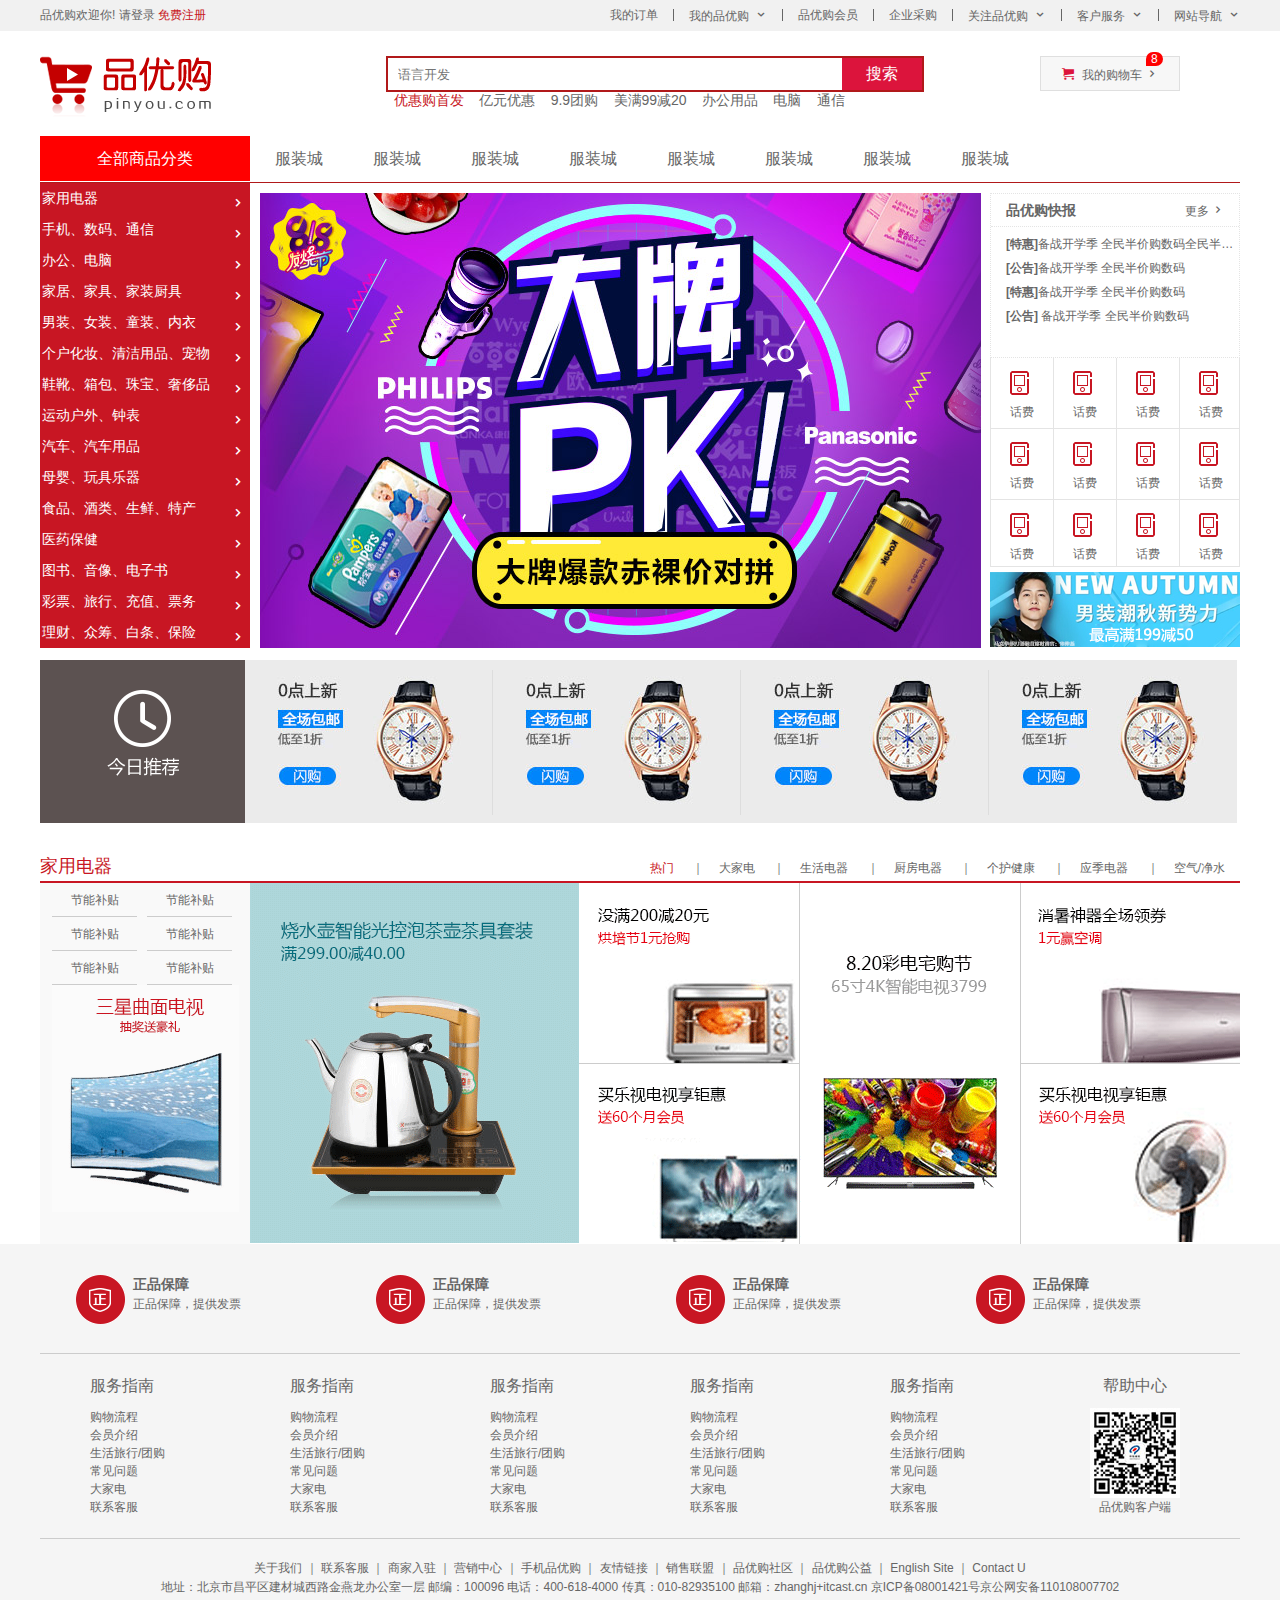
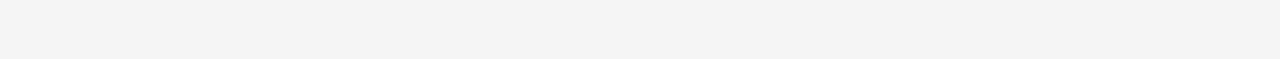
<file: index.html>
<!DOCTYPE html>
<html lang="en">
<head>
    <meta charset="UTF-8">
    <meta http-equiv="X-UA-Compatible" content="IE=edge">
    <meta name="viewport" content="width=device-width, initial-scale=1.0">
    <title>品优购商城-综合网购首选-正品低价、品质保障、配送及时、轻松购物</title>
    <!-- 网站说明 -->
    <meta name="description" content="品优购商城-专业的综合网上购物商城，销售家电、数码通讯、电脑、家居百货、服装服饰、母婴、图书、食品等数万个品牌优质商品，便捷、诚信的服务，为您提供愉悦的网上购物体验！" />
    <!-- 关键字 -->
    <meta name="keywords" content="网上购物、网上商城、手机、笔记本、电脑，MP3，CD,VCD,DV,相机，数码，配件，手表，存储卡，京东" /> 

    <!-- 饮用favicon图标，在head标签内 -->
    <!-- 这个图标一般放在网站的根目录下面 -->
    <link rel="shortcut icon" href="./bitbug_favicon.ico">
    <!-- 引入初始化样式文件 -->
    <link rel="stylesheet" href="css/base.css">
    <!-- 引入我们的公共样式文件 -->
    <link rel="stylesheet" href="css/common.css">
    <!-- 引入页面main部分的样式 ,首页专有的css文件-->
    <link rel="stylesheet" href="css/index.css">
</head>
<body>
    <!-- 快捷导航模块start -->
    <section class="shortcut">
        <div class="w">
            <div class="fl">
                <ul>
                    <li>品优购欢迎你!&nbsp;</li>
                    <li><a href="#">请登录</a>&nbsp;<a href="register.html" class="style_red">免费注册</a></li>
                </ul>
            </div>
            <div class="fr">
                <ul>
                    <li>我的订单</li>
                    <li></li>
                    <li class="arrow-icon">我的品优购</li>
                    <li></li>
                    <li>品优购会员</li>
                    <li></li>
                    <li>企业采购</li>
                    <li></li>
                    <li class="arrow-icon">关注品优购</li>
                    <li></li>
                    <li class="arrow-icon">客户服务</li>
                    <li></li>
                    <li class="arrow-icon">网站导航</li>

                </ul>
            </div>
        </div>
    </section>
     <!-- 快捷导航模块end -->
    <!-- header头部模块start -->
    <header class="header w">
        <!-- logo模块 -->
        <div class="logo">
            <h1>
                <a href="index.html" title="品优购商城">
                    品优购商城
                </a>
            </h1>
            <!-- <img src="images/logo.png" alt=""> -->
        </div>
        <!-- 搜索模块 -->
        <div class="search">
            <input type="search" name="" id="" placeholder="语言开发">
            <button>搜索</button>
                <!-- hotword模块 -->
            <div class="hotwords">
                <a href="#" class="style_red">优惠购首发</a>
                <a href="#">亿元优惠</a>
                <a href="#">9.9团购</a>
                <a href="#">美满99减20</a>
                <a href="#">办公用品</a>
                <a href="#">电脑</a>
                <a href="#">通信</a>
            </div>
        </div>
        <!-- 购物车模块 -->
        <div class="shopcar">
            我的购物车
            <i class="count">8</i>
        </div>
    </header>
    <!-- header头部模块end -->
    <!-- nav导航模块start -->
    <nav class="nav w">
        <div class="dropdown ">
            <div class="dt">全部商品分类</div>
            <div class="dd">
                <ul>
                    <li><a href="#">家用电器</a></li>
                    <li><a href="list.html">手机、</a><a href="#">数码、</a><a href="#">通信</a></li>
                    <li><a href="#">办公、</a><a href="#">电脑</a></li>
                    <li><a href="#">家居、</a><a href="#">家具、</a><a href="#">家装</a><a href="#">厨具</a></li>
                    <li><a href="#">男装、</a><a href="#">女装、</a><a href="#">童装、</a><a href="#">内衣</a></li>
                    <li><a href="#">个户化妆、</a><a href="#">清洁用品、</a><a href="#">宠物</a></li>
                    <li><a href="#">鞋靴、</a><a href="#">箱包、</a><a href="#">珠宝、</a><a href="#">奢侈品</a></li>
                    <li><a href="#">运动户外、</a><a href="#">钟表</a></li>
                    <li><a href="#">汽车、</a><a href="#">汽车用品</a></li>
                    <li><a href="#">母婴、</a><a href="#">玩具乐器</a></li>
                    <li><a href="#">食品、</a><a href="#">酒类、</a><a href="#">生鲜、</a><a href="#">特产</a></li>
                    <li><a href="#">医药保健</a></li>
                    <li><a href="#">图书、</a><a href="#">音像、</a><a href="#">电子书</a></li>
                    <li><a href="#">彩票、</a><a href="#">旅行、</a><a href="#">充值、</a><a href="#">票务</a></li>
                    <li><a href="#">理财、</a><a href="#">众筹、</a><a href="#">白条、</a><a href="#">保险</a></li>
                </ul>
            </div>
        </div>
        <div class="navitems">
            <ul>
                <li><a href="#">服装城</a></li>
                <li><a href="#">服装城</a></li>
                <li><a href="#">服装城</a></li>
                <li><a href="#">服装城</a></li>
                <li><a href="#">服装城</a></li>
                <li><a href="#">服装城</a></li>
                <li><a href="#">服装城</a></li>
                <li><a href="#">服装城</a></li>
            </ul>
        </div>
    </nav>
    <!-- nav导航模块end -->

    <!-- 网站的main主体部分 start-->
    <div class="w">
        <div class="main">
            <div class="focus">
                <ul>
                    <li>
                        <img src="upload/focus1.png" alt="">
                    </li>
                </ul>
            </div>
            <div class="newsflash">
                <div class="news">
                        <div class="news-hd">
                            <h5>品优购快报</h5>
                            <a href="#" class="more">更多</a>
                        </div>
                        <div class="news-bd">
                            <ul>
                                <li><a href="#"><strong>[特惠]</strong>备战开学季 全民半价购数码全民半价购数码全民半价购数码全民半价购数码</a></li>
                                <li><a href="#"><strong>[公告]</strong>备战开学季 全民半价购数码</a></li>
                                <li><a href="#"><strong>[特惠]</strong>备战开学季 全民半价购数码</a></li>
                                <li><a href="#"><strong>[公告]</strong> 备战开学季 全民半价购数码</a></li>
                            </ul>
                        </div>
                </div>
                <div class="lifeservice">
                    <ul>
                        <li>
                            <i></i>
                            <p>话费</p>
                        </li>
                        <li>
                            <i></i>
                            <p>话费</p>
                        </li>
                        <li>
                            <i></i>
                            <p>话费</p>
                        </li>
                        <li>
                            <i></i>
                            <p>话费</p>
                        </li>
                        <li>
                            <i></i>
                            <p>话费</p>
                        </li>
                        <li>
                            <i></i>
                            <p>话费</p>
                        </li>
                        <li>
                            <i></i>
                            <p>话费</p>
                        </li>
                        <li>
                            <i></i>
                            <p>话费</p>
                        </li>
                        <li>
                            <i></i>
                            <p>话费</p>
                        </li>
                        <li>
                            <i></i>
                            <p>话费</p>
                        </li>
                        <li>
                            <i></i>
                            <p>话费</p>
                        </li>
                        <li>
                            <i></i>
                            <p>话费</p>
                        </li>
                    </ul>
                </div>
                <div class="bargain">
                    <img src="upload/bargain.png" alt="">
                </div>
            </div>
        </div>
    </div>
    <!-- 网站的main主体部分 end-->
    <!-- 推荐模块start -->
    <div class="recom w">
        <div class="recom-hd">
            <img src="images/recom.png" alt="">
        </div>
        <div class="recom-bd">
            <ul>
                <li>
                    <img src="upload/recom_03.jpg" alt="">
                </li>
                <li>
                    <img src="upload/recom_03.jpg" alt="">
                </li>
                <li>
                    <img src="upload/recom_03.jpg" alt="">
                </li>
                <li>
                    <img src="upload/recom_03.jpg" alt="">
                </li>
            </ul>
        </div>
    </div>
    <!-- 推荐模块end -->

    <!-- 楼层区域的制作start -->
    <div class="floor">
        <!-- 1楼家用电器楼层 -->
        <div class="w jiandian">
            <div class="box-hd">
                <h3>家用电器</h3>
                <div class="table_list">
                    <ul>
                        <li><a href="#" class="style_red">热门</a> ｜ </li>
                        <li><a href="#">大家电</a> ｜ </li>
                        <li><a href="#">生活电器</a> ｜ </li>
                        <li><a href="#">厨房电器</a> ｜ </li>
                        <li><a href="#">个护健康</a> ｜ </li>
                        <li><a href="#">应季电器</a> ｜ </li>
                        <li><a href="#">空气/净水</a></li>
                    </ul>
                </div>
            </div>
            
            <div class="box-bd">
                <div class="table_content">
                    <div class="table_list_item">
                        <div class="col_210">
                            <ul>
                                <li><a href="#">节能补贴</a></li>
                                <li><a href="#">节能补贴</a></li>
                                <li><a href="#">节能补贴</a></li>
                                <li><a href="#">节能补贴</a></li>
                                <li><a href="#">节能补贴</a></li>
                                <li><a href="#">节能补贴</a></li>
                            </ul>
                            <a href="#">
                                <img src="upload/floor-1-1.png" alt="">
                            </a>
                        </div>
                        <div class="col_329">
                            <a href="#">
                                <img src="upload/floor-1-b01.png" alt="">
                            </a>
                        </div>
                        <div class="col_221">
                            <a href="#" class="bb">
                                <img src="upload/floor-1-2.png" alt="">
                            </a>
                            <a href="#">
                                <img src="upload/floor-1-3.png" alt="">
                            </a>
                        </div>
                        <div class="col_221">
                            <a href="#">
                                <img src="upload/floor-1-4.png" alt="">
                            </a>
                        </div>
                        <div class="col_219">
                            <a href="#" class="bb">
                                <img src="upload/floor-1-5.png" alt="">
                            </a>
                            <a href="#">
                                <img src="upload/floor-1-6.png" alt="">
                            </a>
                        </div>
                    </div>
                </div>
            </div>
        </div>
    </div>
    <!-- 楼层区域的制作end -->




    <!-- 底部模块的制作start -->
    <footer class="footer">
        <div class="w">
            <div class="mod_service">
                <ul>
                    <li>
                        <h5></h5>
                        <div class="service_txt">
                            <h4>正品保障</h4>
                            <p>正品保障，提供发票</p>
                        </div>
                    </li>
                    <li>
                        <h5></h5>
                        <div class="service_txt">
                            <h4>正品保障</h4>
                            <p>正品保障，提供发票</p>
                        </div>
                    </li>
                    <li>
                        <h5></h5>
                        <div class="service_txt">
                            <h4>正品保障</h4>
                            <p>正品保障，提供发票</p>
                        </div>
                    </li>
                    <li>
                        <h5></h5>
                        <div class="service_txt">
                            <h4>正品保障</h4>
                            <p>正品保障，提供发票</p>
                        </div>
                    </li>
                </ul>
            </div>
            <div class="mod_help">
                <dl>
                    <dt>服务指南</dt>
                    <dd><a href="#">购物流程</a></dd>
                    <dd><a href="#">会员介绍</a></dd>
                    <dd><a href="#">生活旅行/团购</a></dd>
                    <dd><a href="#">常见问题</a></dd>
                    <dd><a href="#">大家电</a></dd>
                    <dd><a href="#">联系客服</a></dd>
                </dl>
                <dl>
                    <dt>服务指南</dt>
                    <dd><a href="#">购物流程</a></dd>
                    <dd><a href="#">会员介绍</a></dd>
                    <dd><a href="#">生活旅行/团购</a></dd>
                    <dd><a href="#">常见问题</a></dd>
                    <dd><a href="#">大家电</a></dd>
                    <dd><a href="#">联系客服</a></dd>
                </dl>
                <dl>
                    <dt>服务指南</dt>
                    <dd><a href="#">购物流程</a></dd>
                    <dd><a href="#">会员介绍</a></dd>
                    <dd><a href="#">生活旅行/团购</a></dd>
                    <dd><a href="#">常见问题</a></dd>
                    <dd><a href="#">大家电</a></dd>
                    <dd><a href="#">联系客服</a></dd>
                </dl>
                <dl>
                    <dt>服务指南</dt>
                    <dd><a href="#">购物流程</a></dd>
                    <dd><a href="#">会员介绍</a></dd>
                    <dd><a href="#">生活旅行/团购</a></dd>
                    <dd><a href="#">常见问题</a></dd>
                    <dd><a href="#">大家电</a></dd>
                    <dd><a href="#">联系客服</a></dd>
                </dl>
                <dl>
                    <dt>服务指南</dt>
                    <dd><a href="#">购物流程</a></dd>
                    <dd><a href="#">会员介绍</a></dd>
                    <dd><a href="#">生活旅行/团购</a></dd>
                    <dd><a href="#">常见问题</a></dd>
                    <dd><a href="#">大家电</a></dd>
                    <dd><a href="#">联系客服</a></dd>
                </dl>
                <dl>
                    <dt>帮助中心</dt>
                    <dd>
                        <img src="images/wx_cz.jpg" alt="">
                        品优购客户端
                    </dd>
                    
                </dl>
            </div>
            <div class="mod_copyright">
                <div class="link">
                    <a href="#">关于我们</a> ｜
                    <a href="#">联系客服</a> ｜
                    <a href="#">商家入驻</a> ｜
                    <a href="#">营销中心</a> ｜
                    <a href="#">手机品优购</a> ｜
                    <a href="#">友情链接</a> ｜
                    <a href="#">销售联盟</a> ｜
                    <a href="#">品优购社区</a> ｜
                    <a href="#">品优购公益</a> ｜
                    <a href="#">English Site</a> ｜
                    <a href="#">Contact U</a>
                   
                </div>
                <div class="copyright">
                    地址：北京市昌平区建材城西路金燕龙办公室一层 邮编：100096 电话：400-618-4000
                传真：010-82935100 邮箱：zhanghj+itcast.cn
                京ICP备08001421号京公网安备110108007702
                </div>
                
            </div>
        </div>
    </footer>
    <!-- 底部模块的制作end -->

</body>
</html>
</file>
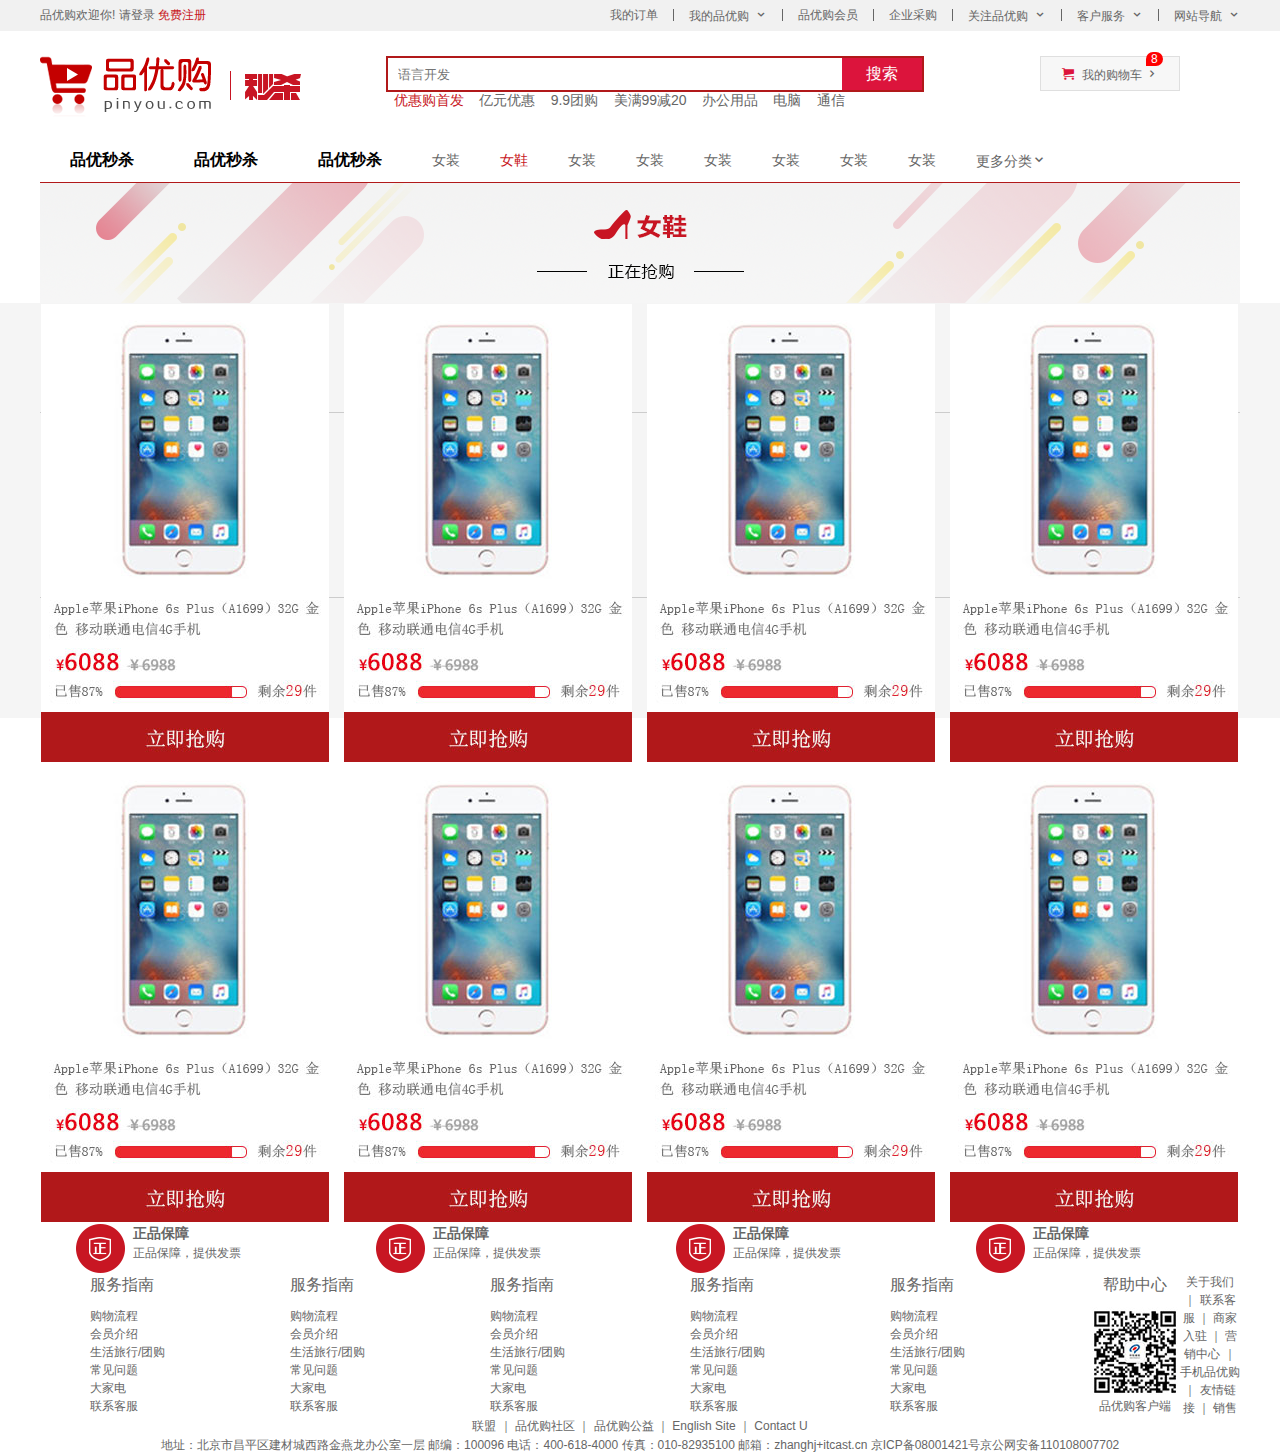
<file: list.html>
<!DOCTYPE html>
<html lang="en">

<head>
    <meta charset="UTF-8">
    <meta http-equiv="X-UA-Compatible" content="IE=edge">
    <meta name="viewport" content="width=device-width, initial-scale=1.0">
    <title>列表页</title>
    <link rel="stylesheet" href="css/base.css">
    <link rel="stylesheet" href="css/common.css">
        <!-- 列表页专有的css ,写在下面会把上面的样式给层叠掉-->
    <link rel="stylesheet" href="css/list.css">
</head>

<body>
    <!-- 快捷导航模块start -->
    <section class="shortcut">
        <div class="w">
            <div class="fl">
                <ul>
                    <li>品优购欢迎你!&nbsp;</li>
                    <li><a href="#">请登录</a>&nbsp;<a href="#" class="style_red">免费注册</a></li>
                </ul>
            </div>
            <div class="fr">
                <ul>
                    <li>我的订单</li>
                    <li></li>
                    <li class="arrow-icon">我的品优购</li>
                    <li></li>
                    <li>品优购会员</li>
                    <li></li>
                    <li>企业采购</li>
                    <li></li>
                    <li class="arrow-icon">关注品优购</li>
                    <li></li>
                    <li class="arrow-icon">客户服务</li>
                    <li></li>
                    <li class="arrow-icon">网站导航</li>

                </ul>
            </div>
        </div>
    </section>
    <!-- 快捷导航模块end -->
    <!-- header头部模块start -->
    <header class="header w">
        <!-- logo模块 -->
        <div class="logo">
            <h1>
                <a href="index.html" title="品优购商城">
                    品优购商城
                </a>
            </h1>
            <!-- <img src="images/logo.png" alt=""> -->
        </div>
        <!-- 列表页的秒杀模块 -->
        <div class="sk">
            <img src="images/sk.png" alt="">
        </div>
        <!-- 搜索模块 -->
        <div class="search">
            <input type="search" name="" id="" placeholder="语言开发">
            <button>搜索</button>
            <!-- hotword模块 -->
            <div class="hotwords">
                <a href="#" class="style_red">优惠购首发</a>
                <a href="#">亿元优惠</a>
                <a href="#">9.9团购</a>
                <a href="#">美满99减20</a>
                <a href="#">办公用品</a>
                <a href="#">电脑</a>
                <a href="#">通信</a>
            </div>
        </div>
        <!-- 购物车模块 -->
        <div class="shopcar">
            我的购物车
            <i class="count">8</i>
        </div>
    </header>
    <!-- header头部模块end -->
    <!-- nav导航模块start -->
    <nav class="nav w">
        <div class="sk_list">
            <ul>
                <li><a href="#">品优秒杀</a></li>
                <li><a href="#">品优秒杀</a></li>
                <li><a href="#">品优秒杀</a></li>
            </ul>
        </div>
        <div class="sk_con">
            <ul class="clearfix">
                <li><a href="#">女装</a></li>
                <li><a href="#" class="style_red">女鞋</a></li>
                <li><a href="#">女装</a></li>
                <li><a href="#">女装</a></li>
                <li><a href="#">女装</a></li>
                <li><a href="#">女装</a></li>
                <li><a href="#">女装</a></li>
                <li><a href="#">女装</a></li>
                <li><a href="#">更多分类</a></li>
            </ul>
        </div>
    </nav>
    <!-- nav导航模块end -->

    <!-- 列表页的主体部分start -->
    <div class="w sk_container">
        <div class="sk_hd">
            <img src="upload/bg_03.png" alt="">
        </div>
        <div class="sk_bd">
            <ul>
                <li><img src="upload/list.jpg" alt=""></li>
                <li><img src="upload/list.jpg" alt=""></li>
                <li><img src="upload/list.jpg" alt=""></li>
                <li><img src="upload/list.jpg" alt=""></li>
                <li><img src="upload/list.jpg" alt=""></li>
                <li><img src="upload/list.jpg" alt=""></li>
                <li><img src="upload/list.jpg" alt=""></li>
                <li><img src="upload/list.jpg" alt=""></li>
            </ul>
        </div>
    </div>
    <!-- 列表页的主体部分end -->

    <!-- 底部模块的制作start -->
    <footer class="footer">
        <div class="w">
            <div class="mod_service">
                <ul>
                    <li>
                        <h5></h5>
                        <div class="service_txt">
                            <h4>正品保障</h4>
                            <p>正品保障，提供发票</p>
                        </div>
                    </li>
                    <li>
                        <h5></h5>
                        <div class="service_txt">
                            <h4>正品保障</h4>
                            <p>正品保障，提供发票</p>
                        </div>
                    </li>
                    <li>
                        <h5></h5>
                        <div class="service_txt">
                            <h4>正品保障</h4>
                            <p>正品保障，提供发票</p>
                        </div>
                    </li>
                    <li>
                        <h5></h5>
                        <div class="service_txt">
                            <h4>正品保障</h4>
                            <p>正品保障，提供发票</p>
                        </div>
                    </li>
                </ul>
            </div>
            <div class="mod_help">
                <dl>
                    <dt>服务指南</dt>
                    <dd><a href="#">购物流程</a></dd>
                    <dd><a href="#">会员介绍</a></dd>
                    <dd><a href="#">生活旅行/团购</a></dd>
                    <dd><a href="#">常见问题</a></dd>
                    <dd><a href="#">大家电</a></dd>
                    <dd><a href="#">联系客服</a></dd>
                </dl>
                <dl>
                    <dt>服务指南</dt>
                    <dd><a href="#">购物流程</a></dd>
                    <dd><a href="#">会员介绍</a></dd>
                    <dd><a href="#">生活旅行/团购</a></dd>
                    <dd><a href="#">常见问题</a></dd>
                    <dd><a href="#">大家电</a></dd>
                    <dd><a href="#">联系客服</a></dd>
                </dl>
                <dl>
                    <dt>服务指南</dt>
                    <dd><a href="#">购物流程</a></dd>
                    <dd><a href="#">会员介绍</a></dd>
                    <dd><a href="#">生活旅行/团购</a></dd>
                    <dd><a href="#">常见问题</a></dd>
                    <dd><a href="#">大家电</a></dd>
                    <dd><a href="#">联系客服</a></dd>
                </dl>
                <dl>
                    <dt>服务指南</dt>
                    <dd><a href="#">购物流程</a></dd>
                    <dd><a href="#">会员介绍</a></dd>
                    <dd><a href="#">生活旅行/团购</a></dd>
                    <dd><a href="#">常见问题</a></dd>
                    <dd><a href="#">大家电</a></dd>
                    <dd><a href="#">联系客服</a></dd>
                </dl>
                <dl>
                    <dt>服务指南</dt>
                    <dd><a href="#">购物流程</a></dd>
                    <dd><a href="#">会员介绍</a></dd>
                    <dd><a href="#">生活旅行/团购</a></dd>
                    <dd><a href="#">常见问题</a></dd>
                    <dd><a href="#">大家电</a></dd>
                    <dd><a href="#">联系客服</a></dd>
                </dl>
                <dl>
                    <dt>帮助中心</dt>
                    <dd>
                        <img src="images/wx_cz.jpg" alt="">
                        品优购客户端
                    </dd>

                </dl>
            </div>
            <div class="mod_copyright">
                <div class="link">
                    <a href="#">关于我们</a> ｜
                    <a href="#">联系客服</a> ｜
                    <a href="#">商家入驻</a> ｜
                    <a href="#">营销中心</a> ｜
                    <a href="#">手机品优购</a> ｜
                    <a href="#">友情链接</a> ｜
                    <a href="#">销售联盟</a> ｜
                    <a href="#">品优购社区</a> ｜
                    <a href="#">品优购公益</a> ｜
                    <a href="#">English Site</a> ｜
                    <a href="#">Contact U</a>

                </div>
                <div class="copyright">
                    地址：北京市昌平区建材城西路金燕龙办公室一层 邮编：100096 电话：400-618-4000
                    传真：010-82935100 邮箱：zhanghj+itcast.cn
                    京ICP备08001421号京公网安备110108007702
                </div>

            </div>
        </div>
    </footer>
    <!-- 底部模块的制作end -->
</body>

</html>
</file>
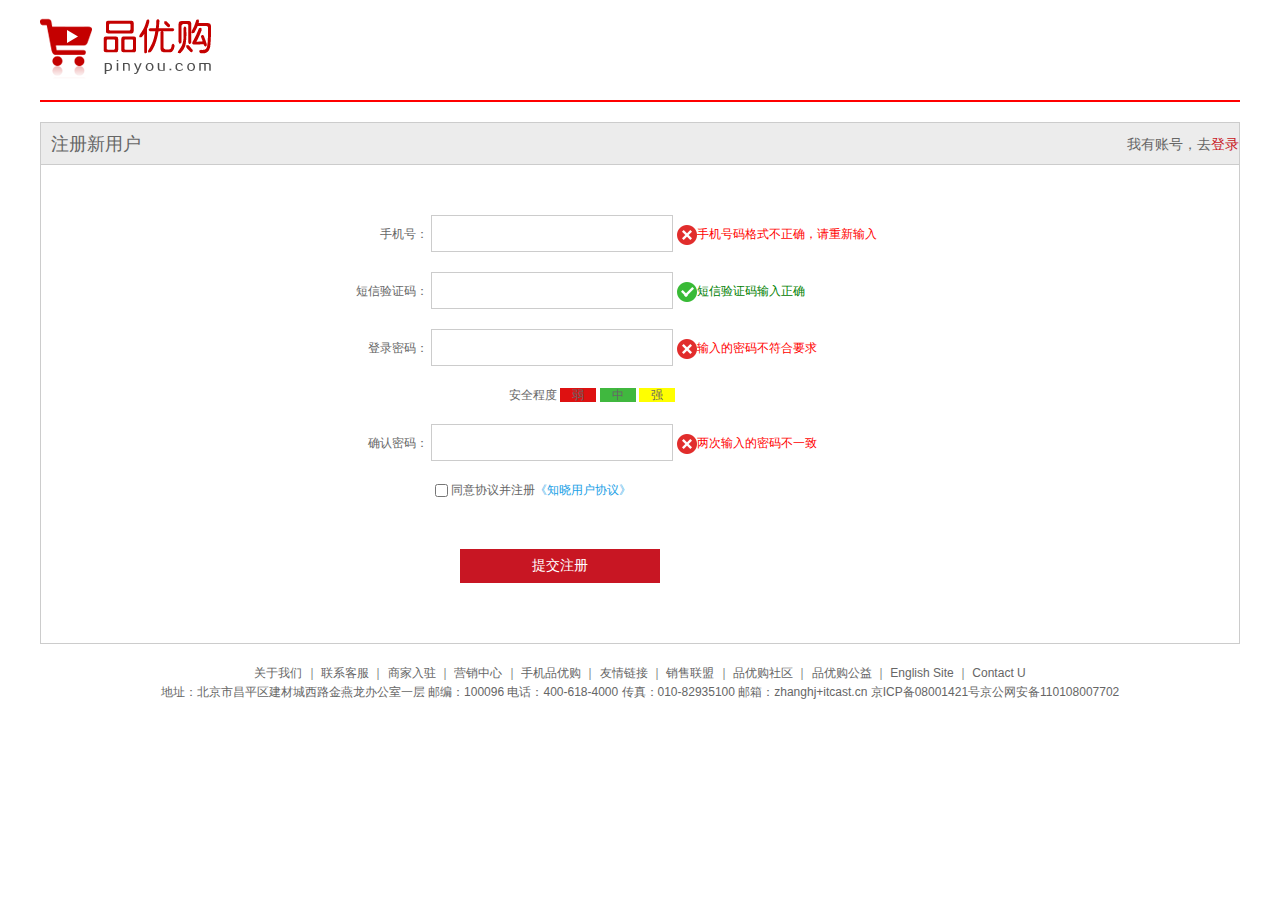
<file: register.html>
<!DOCTYPE html>
<html lang="en">
<head>
    <meta charset="UTF-8">
    <meta http-equiv="X-UA-Compatible" content="IE=edge">
    <meta name="viewport" content="width=device-width, initial-scale=1.0">
    <title>注册页面</title>
    <!-- 引入图标 -->
    <link rel="shortcut icon" href="./bitbug_favicon.ico">
    <!-- 引入初始化的css文件 -->
    <link rel="stylesheet" href="css/base.css">
    <!-- 引入字体的注册样式 -->
    <link rel="stylesheet" href="css/register.css">
</head>
<body>
    <div class="w">
       <header>
           <div class="logo">
               <a href="index.html"><img src="images/logo.png" alt=""></a>
  
           </div>
       </header>
       <div class="registerarea">
           <h3>
               注册新用户
               <div class="login">
                   我有账号，去<a href="register.html">登录</a>
               </div>
           </h3>
           <form action="">
            <div class="reg_form">
                <ul>
                    <li>
                        <label for="">手机号：</label>
                        <input type="text" class="inp">
                        <span class="error"><i class="error_icon"></i>手机号码格式不正确，请重新输入</span>
                    </li>
                    <li>
                     <label for="">短信验证码：</label>
                     <input type="text" class="inp">
                     <span class="success"><i class="success_icon"></i>短信验证码输入正确</span>
                 </li>
                 <li>
                     <label for="">登录密码：</label>
                     <input type="password" class="inp">
                     <span class="error"><i class="error_icon"></i>输入的密码不符合要求</span>
                 </li>
                 <li class="safe">
                     安全程度
                     <em class="ruo">弱</em>
                     <em class="zhong">中</em>
                     <em class="qiang">强</em>
 
                 </li>
                 <li>
                     <label for="">确认密码：</label>
                     <input type="password" class="inp">
                     <span class="error"><i class="error_icon"></i>两次输入的密码不一致</span>
                 </li>
                 <li class="agree">
                     <input type="checkbox" name="" id="">
                     同意协议并注册<a href="#">《知晓用户协议》</a>
                 </li>
                 <li><input type="submit" value="提交注册" class="btn"></li>
                </ul>
            </div>
           </form>
       </div>
       <footer>
        <div class="mod_copyright">
            <div class="link">
                <a href="#">关于我们</a> ｜
                <a href="#">联系客服</a> ｜
                <a href="#">商家入驻</a> ｜
                <a href="#">营销中心</a> ｜
                <a href="#">手机品优购</a> ｜
                <a href="#">友情链接</a> ｜
                <a href="#">销售联盟</a> ｜
                <a href="#">品优购社区</a> ｜
                <a href="#">品优购公益</a> ｜
                <a href="#">English Site</a> ｜
                <a href="#">Contact U</a>
               
            </div>
            <div class="copyright">
                地址：北京市昌平区建材城西路金燕龙办公室一层 邮编：100096 电话：400-618-4000
            传真：010-82935100 邮箱：zhanghj+itcast.cn
            京ICP备08001421号京公网安备110108007702
            </div>
            
        </div>
       </footer>
    </div>
</body>
</html>
</file>
<file: css/base.css>
/* 把我们所有标签的内外边距清零 */
* {
    margin: 0;
    padding: 0;
    /* css3盒子模型 */
    box-sizing: border-box;
}
/* em 和 i 斜体的文字不倾斜 */
em,
i {
    font-style: normal
}
/* 去掉li 的小圆点 */
li {
    list-style: none
}

img {
    /* border 0 照顾低版本浏览器 如果 图片外面包含了链接会有边框的问题 */
    border: 0;
    /* 取消图片底侧有空白缝隙的问题 */
    vertical-align: middle
}

button {
    /* 当我们鼠标经过button 按钮的时候，鼠标变成小手 */
    cursor: pointer
}

a {
    color: #666;
    text-decoration: none
}

a:hover {
    color: #c81623
}

button,
input {
    /* "\5B8B\4F53" 就是宋体的意思 这样浏览器兼容性比较好 */
    font-family: Microsoft YaHei, Heiti SC, tahoma, arial, Hiragino Sans GB, "\5B8B\4F53", sans-serif;
    /* 默认有灰色边框我们需要手动去掉 */
    border: 0; 
    outline: none;
}

body {
    /* CSS3 抗锯齿形 让文字显示的更加清晰 */
    -webkit-font-smoothing: antialiased;
    background-color: #fff;
    font: 12px/1.5 Microsoft YaHei, Heiti SC, tahoma, arial, Hiragino Sans GB, "\5B8B\4F53", sans-serif;
    color: #666
}

.hide,
.none {
    display: none
}
/* 清除浮动 */
.clearfix:after {
    visibility: hidden;
    clear: both;
    display: block;
    content: ".";
    height: 0
}

.clearfix {
    *zoom: 1
}
</file>
<file: css/common.css>
/* 声明字体图标 */
@font-face {
    font-family: 'icomoon';
    src:  url('../fonts/icomoon.eot?tomleg');
    src:  url('../fonts/icomoon.eot?tomleg#iefix') format('embedded-opentype'),
      url('../fonts/icomoon.ttf?tomleg') format('truetype'),
      url('../fonts/icomoon.woff?tomleg') format('woff'),
      url('../fonts/icomoon.svg?tomleg#icomoon') format('svg');
    font-weight: normal;
    font-style: normal;
    font-display: block;
  }
/* 版心 */
.w{
    width: 1200px;
    margin: 0 auto;
}
.shortcut{
    height: 31px;
    line-height: 31px;
    background-color: #f1f1f1;
}
.fl{
    float: left;
}
.fr{
    float: right;
}
.shortcut ul li{
    float: left;
}
.style_red{
    color: #c81623;
}
/* 选择所有偶数的小li */
.shortcut .fr ul li:nth-child(even){
    width: 1px;
    height: 12px;
    background-color:#666;
    /* 这个地方很巧妙呀 */
    margin: 9px 15px 0;
}

/* 伪元素也是一个盒子 */
.arrow-icon::after{
    content: '\e91e';
    font-family: 'icomoon';
    margin-left: 6px;
}
/* header头部制作 */

.header{
    position: relative;
    height: 105px;
    /* background-color:pink; */
}
.logo{
    position: absolute;
    top: 25px;
    width: 171px;
    height: 61px;
    /* background-color: blue; */

}
.logo a{
    display: block;
    width: 171px;
    height: 61px;
    background: url(../images/logo.png) no-repeat;
    /* font-size: 0; 京东的做法，隐藏文字*/
    /* 淘宝的做法 */
    text-indent: -9999px;
    overflow: hidden;

}
.search{
    position: absolute;
    left: 346px;
    top: 25px;
    width: 538px;
    height: 36px;
    border: 2px solid #b1191a;

}
/* input盒子和button盒子之间会有一个缝隙，可以使用浮动去除 */
.search input{
    float: left;
    width: 454px;
    height: 32px;
    padding-left: 10px;
}
.search button{
    float: left;
    width: 80px;
    height: 32px;
    background-color: crimson;
    font-size:16px ;
    color: #fff;

}
.search .hotwords a{
    margin: 0 6px;
    font-size: 14px;
}
.shopcar{
    position: absolute;
    right: 60px;
    top: 25px;
    width: 140px;
    height: 35px;
    line-height: 35px;
    text-align: center;
    border:1px solid #dfdfdf;
    background-color: #f7f7f7;
    /* margin: 0 4px; */

}
.shopcar::before{
    content: '\e93a';
    font-family: 'icomoon';
    color: crimson;
    margin-right:5px ;
}
.shopcar::after{
    content: '\e920';
    font-family: 'icomoon';
}
.count{
    position: absolute;
    top: -5px;
    left: 105px;
    height: 14px;
    line-height: 14px;
    color: #fff;
    background-color:red;
    padding: 0 5px;
    border-radius: 7px 7px 7px 0;
}
/* nav导航栏部分 */
.nav{
    height: 47px;
    border-bottom:1px solid #b1191a;
}
.nav .dropdown{
    float: left;
    width: 210px;
    height: 45px;
    background-color: red;
}
.nav .navitems{
    float: left;
}
.dropdown .dt{

    width: 100%;
    height: 100%;
    color: #fff;
    text-align: center;
    line-height: 45px;
    font-size: 16px;
}
.dropdown .dd{
    /* display: none; */
    width: 210px;
    height: 465px;
    background-color: #c81623;
    margin-top: 2px;
}
.dropdown .dd ul li{
    position: relative;
    height: 31px;
    line-height: 31px;  
    margin-left: 2px

}
.dropdown .dd ul li::after{
    position: absolute;
    top: 5px;
    right: 5px;
    color: #fff;
    content: '\e920';
    font-family: 'icomoon';
    font-size: 14px;
}
.dropdown .dd ul li a{
    font-size: 14px;
    color: #fff;
 
}
.dropdown .dd ul li:hover{
    background-color: #fff;
}

.dropdown .dd ul li:hover a{
    color: #c81623;
}

.navitems ul li{
    float: left;
}

.navitems ul li a{
   display: block;
   height: 45px;
   line-height: 45px;
   font-size: 16px;
   /* 这样鼠标点击的范围更大 */
   padding: 0 25px;

}

/* 底部模块的制作 */
.footer{
    padding-top: 30px;
    height: 415px;
    background-color: #f5f5f5;
    
}
.mod_service{
    height: 80px;
    border-bottom:  1px solid #ccc;

}
.mod_service ul li{
    float: left;
    width: 300px;
    height: 50px;
    /* background-color:red; */
    padding-left: 35px;

}
.mod_service ul li h5{
    float: left;
    width: 50px;
    height: 50px;
    margin-right: 8px;
    background:url(../images/icons.png) no-repeat -252px -2px;
}
.service_txt h4{
    font-size: 14px;  
}

.service_txt p{
    font-size: 12px;  
}
.mod_help{
    height: 185px;
    border-bottom: 1px solid #ccc;
    padding-left: 50px;
    padding-top: 20px;
}
.mod_help dl dt{
    font-size: 16px;
    margin-bottom: 10px;
}
.mod_help dl{
    float: left;
    width: 200px;
 
}
.mod_help dl:last-child{
    width: 90px;
    text-align: center;
}
.mod_copyright{
    text-align: center;
    padding-top: 20px;

}
.links{
   margin-bottom: 15px;
}
.links a{
    margin: 0 3px;
}
.copyright{
    line-height:20px ;
}
</file>
<file: css/index.css>
.main{
    width: 980px;
    height: 455px;
    /* background-color: pink; */
    margin-left: 220px;
    margin-top: 10px;
}
.focus{
    float: left;
    width:721px;
    height: 455px;
    background-color: blue;
}
.newsflash{
    float: right;
    width: 250px;
    height: 455px;
    /* background-color: green; */
}
.news{
    height: 165px;
    /* background-color: pink; */
    border: 1px dotted #e4e4e4;
}
.news-hd{
    height: 33px;
    line-height: 33px;
    border-bottom: 1px dotted #e4e4e4;
    padding: 0 15px;
}
.news-hd h5{
    float: left;
    font-size: 14px;
   
}
.news-hd .more{
    float: right;
}
.news-hd .more::after{
    margin-left: 3px;
    content: '\e920';
    font-family: 'icomoon';
}
.news-bd{
    margin-top: 5px;
    margin-left: 15px;
}
/* 文字超出的部分使用。。。显示出来 */
.news-bd ul li{
    height: 24px;
    line-height: 24px;
    /* 超出的部分隐藏 */
    overflow: hidden;
    /* 强制文字必须一行显示 */
    white-space: nowrap;
    /* 文字超出的部分...显示 */
    text-overflow: ellipsis;
}
.lifeservice{
    height: 209px;
    /* background-color: burlywood; */
    border: 1px solid #e4e4e4;
    border-top: 0;
    overflow: hidden;
    /* border-right: 0; */
}
.lifeservice ul {
    width: 252px;
}
.lifeservice ul li{
    float: left;
    width: 63px;
    height: 71px;
    border-right: 1px solid #e4e4e4;
    border-bottom: 1px solid #e4e4e4;
    text-align: center;
}
.bargain{
    margin-top: 5px;
    background-color: red;
}
.lifeservice ul li i{
    display: inline-block;
    width: 24px;
    height: 28px;
    line-height: 28px;
    margin-top: 12px;
    background: url(../images/icons.png) no-repeat -19px -15px;
}

/* 推荐模块 */
.recom{
    height: 163px;
    /* background-color: pink; */
    margin-top: 12px;
}

.recom-hd{
    float: left;
    height: 163px;
    width: 205px;
    background-color: #5c5251;
    text-align: center;
    padding-top: 30px;
}
.recom-bd{
    float: left;
}
.recom-bd ul li{
    position: relative;
    float: left;
}
.recom-bd ul li:nth-child(-n+3):after{
    position: absolute;
    right: 0;
    top:10px;
    content: '';
    width: 1px;
    height: 145px;
    background-color: #ddd;
}

/* 楼层模块 */
.box-hd{
    height: 30px;
    border-bottom: 2px solid #c81623;
}
.box-hd h3{
    float: left;
    font-size: 18px;
    color:#c81623 ;
    font-weight: 400;
}
.table_list{
    float:right;
    line-height: 30px;
}
.table_list ul li{
    float: left;
}
.table_list ul li a{
    
    margin: 0 15px;
}
.floor .w{
    margin-top: 30px;
}
.box-bd{
    height: 361px;
    /* background-color: pink; */
}

.table_list_item>div {
    float: left;
}
.col_210{
    width: 210px;
    height: 361px;
    background-color: #f9f9f9;
    text-align: center;
}
.col_210 ul li{
    float: left;
    width: 85px;
    height: 34px;
    border-bottom: 1px solid #ccc;
    text-align: center;
    line-height: 34px;
    margin-right: 10px;
}
.col_210 ul{
   padding-left: 12px;
}
.col_329{
    width: 329px;
    height: 361px;
}
.col_221{
    width: 221px;
    height: 361px;
    border-right: 1px solid #ccc;

}
.col_219{
    width: 219px;
    height: 361px;
}
.bb{
    /* 一般情况下a包含有宽度的盒子，a 需要转换为块级元素 */
    display: block;
    border-bottom: 1px solid #ccc;
}
</file>
<file: css/list.css>
.nav{
    overflow: hidden;
}
/* 列表项独有的css */
.sk{
    position: absolute;
    left: 190px;
    top: 40px;
    border-left: 1px solid #c81523;
    padding: 3px 0 0 14px;
}
.sk_list{
    float: left;
}
.sk_list ul li{
    float: left;
}
.sk_list ul li a{
    display: block;
    line-height: 47px;
    padding: 0 30px;
    font-size: 16px;
    font-weight: 700;
    color: #000;

}
.sk_con{
    float: left;
}
.sk_con ul li{
    float: left;
}
.sk_con ul li a{
    display: block;
    line-height: 49px;
    padding: 0 20px;
    font-size: 14px;
    /* font-weight: 400; */
    /* color: #000; */
}
.sk_con ul li:last-child a::after{
    content: '\e91e';
    font-family: 'icomoon'
}
.sk_bd ul li{
    overflow: hidden;
    width: 290px;
    height: 460px;
    /* li本身就有1px的边框 */
    border:1px solid transparent;
    float: left;
    margin-right: 13px;
}
.sk_bd ul li:nth-child(4n){
    margin-right: 0;
}
.sk_bd ul li:hover{
    border:1px solid #c81523;
}
</file>
<file: css/register.css>
.w{
    width: 1200px;
    margin: 0 auto;
}
header{
    height: 84px;
    border-bottom: 2px solid red;

}
.logo{
    margin-top: 18px;
}
.registerarea{
    height: 522px;
    border:1px solid #ccc;
    margin-top: 20px;
}
.registerarea h3{
    height: 42px;
    border-bottom: 1px solid #ccc;
    background-color: #ececec;
    /* text-align: center; */
    line-height: 42px;
    padding-left:10px;
    font-size: 18px;
    font-weight: 400;
}

.login{
    float: right;
    font-size: 14px;
}
.login a{
    color: #c81523;
}
.reg_form{
    width: 600px;
    /* background-color: pink; */
    margin: 50px auto 0;
}
.reg_form ul li{
    margin-bottom: 20px;
}
.reg_form ul li label{
    display: inline-block;
    width: 88px;
    text-align: right;
}
.reg_form ul li .inp{
    width: 242px;
    height: 37px;
    border: 1px solid #ccc;
}
.error{
    color: red;

}
.error_icon{
    display: inline-block;
    vertical-align: middle;
    width: 20px;
    height: 20px;
    background: url(../images/error.png) no-repeat;

}
.success{
    color:green;
}
.success_icon{
    display: inline-block;
    vertical-align: middle;
    width: 20px;
    height: 20px;
    background: url(../images/success.png) no-repeat;

}

.safe{
    padding-left: 169px;
}
.safe em{
    padding:0 12px ;
    /* background-color: pink; */
}
.ruo{
    background-color: #de1111;
}
.zhong{
    background-color: #40b83f;
}
.qiang{
    background-color: yellow;
}

.agree{
    padding-left: 95px;
}
.agree input{
    vertical-align: middle;
}
.agree a{
    color: #1ba1e6;
}
.btn{
    width: 200px;
    height: 34px;
    background-color: #c81623;
    font-size: 14px;
    color: #fff;
    margin: 30px 0 0 120px;
    
}


.mod_copyright{
    text-align: center;
    padding-top: 20px;

}
.links{
   margin-bottom: 15px;
}
.links a{
    margin: 0 3px;
}
.copyright{
    line-height:20px ;
}
</file>
